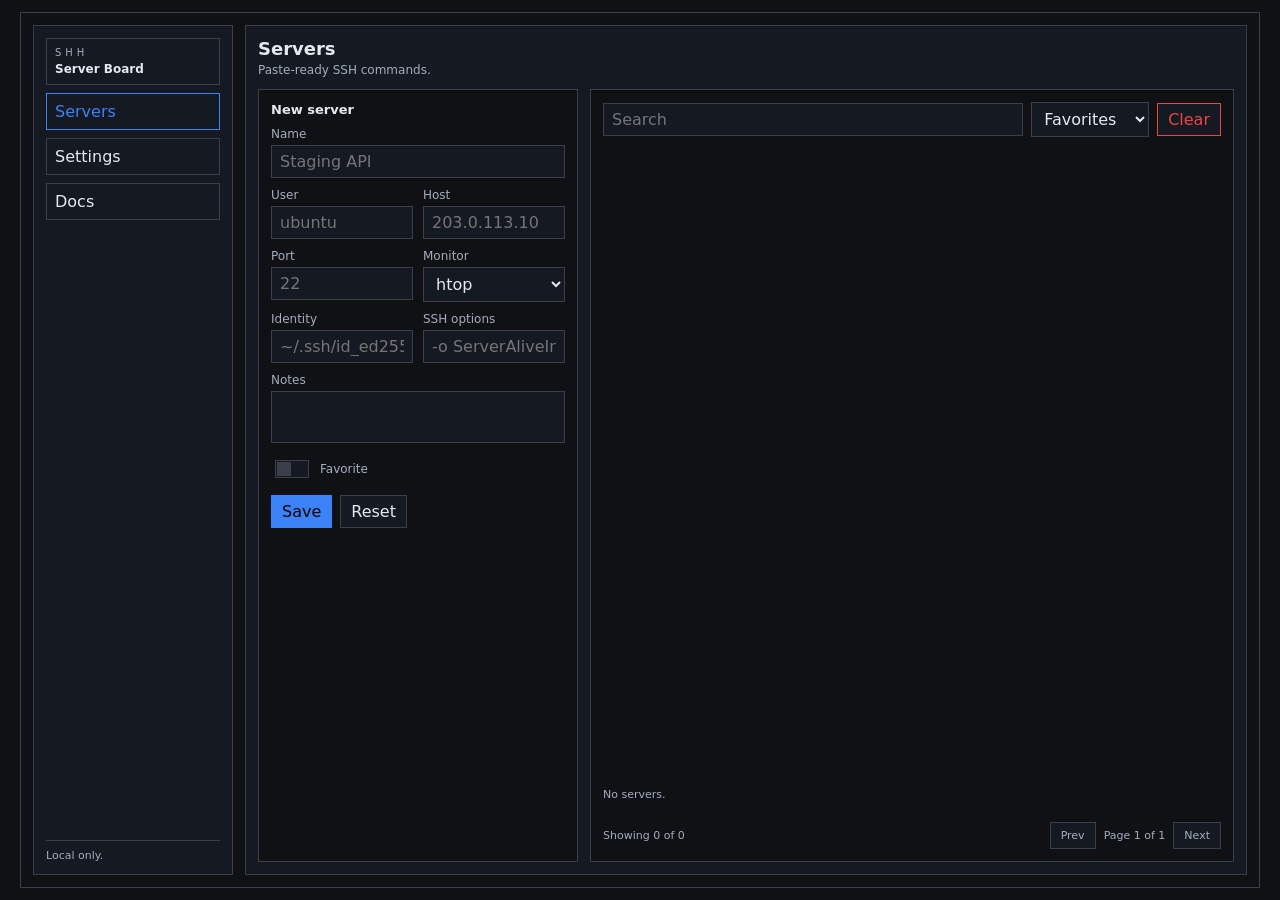
<file: index.html>
<!doctype html>
<html lang="en">
  <head>
    <meta charset="UTF-8" />
    <meta name="viewport" content="width=device-width, initial-scale=1.0" />
    <title>SHH Server Planner</title>
    <style>
      :root {
        --bg: #0f1115;
        --panel: #151922;
        --border: #3a3f4a;
        --text: #e6e9ef;
        --muted: #a4adbd;
        --accent: #3b82f6;
        --font: system-ui, -apple-system, Segoe UI, Roboto, "Helvetica Neue", Arial, sans-serif;
      }
      body.theme-dim {
        --bg: #141922;
        --panel: #1c2330;
        --border: #434b5a;
        --text: #eef1f6;
        --muted: #b1b9c8;
        --accent: #60a5fa;
      }
      body.theme-light {
        --bg: #eef2f7;
        --panel: #ffffff;
        --border: #cbd5e1;
        --text: #0f172a;
        --muted: #475569;
        --accent: #2563eb;
      }
      body.theme-cyber {
        --bg: #05070b;
        --panel: #0b111b;
        --border: #1b2b3c;
        --text: #00ddff;
        --muted: #6f98b6;
        --accent: #39ff40;
        --font: "Consolas", "Lucida Console", "Courier New", monospace;
        background-color: var(--bg);
        background-image: linear-gradient(rgba(57, 255, 183, 0.06) 1px, transparent 1px),
          linear-gradient(90deg, rgba(57, 255, 183, 0.05) 1px, transparent 1px);
        background-size: 32px 32px;
      }
      body.theme-popy {
        --bg: #fff6f2;
        --panel: #ffe0f0;
        --border: #ff7ab6;
        --text: #2b0a1f;
        --muted: #7c2a5c;
        --accent: #ff3ea5;
        --font: "Comic Sans MS", "Trebuchet MS", "Segoe UI", Arial, sans-serif;
      }
      body.theme-military {
        --bg: #1c2217;
        --panel: #2a3323;
        --border: #55624b;
        --text: #e7eadc;
        --muted: #b0b9a2;
        --accent: #9fb55f;
        --font: "Franklin Gothic Medium", "Arial Narrow", "Segoe UI", Arial, sans-serif;
      }
      body.theme-steel {
        --bg: #1a1d22;
        --panel: #232833;
        --border: #4b5563;
        --text: #e5e7eb;
        --muted: #9ca3af;
        --accent: #9aa6b2;
        --font: "Arial", "Helvetica", "Segoe UI", sans-serif;
        background-color: var(--bg);
        background-image: linear-gradient(135deg, rgba(255, 255, 255, 0.06), transparent 45%);
      }
      body.theme-blueprint {
        --bg: #0a1f44;
        --panel: #102b5a;
        --border: #2c5aa0;
        --text: #e6f0ff;
        --muted: #9db7e8;
        --accent: #7cc4ff;
        --font: "Courier New", "Lucida Console", "Consolas", monospace;
        background-color: var(--bg);
        background-image: linear-gradient(rgba(124, 196, 255, 0.12) 1px, transparent 1px),
          linear-gradient(90deg, rgba(124, 196, 255, 0.12) 1px, transparent 1px);
        background-size: 28px 28px;
      }
      * {
        box-sizing: border-box;
      }
      html,
      body {
        height: 100%;
      }
      body {
        margin: 0;
        font-family: var(--font);
        background-color: var(--bg);
        color: var(--text);
        overflow: hidden;
      }
      .hidden {
        display: none !important;
      }
      .app {
        height: 100%;
        padding: 12px;
        display: flex;
        align-items: stretch;
        justify-content: center;
      }
      .shell {
        width: 100%;
        max-width: 1240px;
        height: 100%;
        border: 1px solid var(--border);
        background: var(--bg);
        padding: 12px;
        display: grid;
        grid-template-columns: 200px 1fr;
        gap: 12px;
      }
      .sidebar {
        border: 1px solid var(--border);
        background: var(--panel);
        padding: 12px;
        display: flex;
        flex-direction: column;
        gap: 8px;
      }
      .brand {
        border: 1px solid var(--border);
        padding: 8px;
      }
      .brand small {
        display: block;
        letter-spacing: 0.4em;
        font-size: 10px;
        color: var(--muted);
      }
      .brand strong {
        display: block;
        font-size: 12px;
        margin-top: 4px;
      }
      .nav-button {
        text-align: left;
        padding: 8px;
        border: 1px solid var(--border);
        background: var(--panel);
        cursor: pointer;
      }
      .nav-button.active {
        border-color: var(--accent);
        color: var(--accent);
      }
      .sidebar-footer {
        margin-top: auto;
        font-size: 11px;
        color: var(--muted);
        border-top: 1px solid var(--border);
        padding-top: 8px;
      }
      .content {
        border: 1px solid var(--border);
        background: var(--panel);
        padding: 12px;
        display: flex;
        flex-direction: column;
        gap: 12px;
        min-height: 0;
      }
      .content-header {
        display: flex;
        align-items: center;
        justify-content: space-between;
        gap: 12px;
      }
      h1 {
        margin: 0;
        font-size: 18px;
      }
      .sub {
        margin-top: 4px;
        font-size: 12px;
        color: var(--muted);
      }
      .actions {
        display: flex;
        gap: 8px;
        flex-wrap: wrap;
      }
      .content-body {
        flex: 1;
        min-height: 0;
        overflow: hidden;
      }
      .servers-view {
        display: grid;
        grid-template-columns: 320px 1fr;
        gap: 12px;
        min-height: 0;
        height: 100%;
      }
      .settings-view {
        display: grid;
        grid-template-columns: repeat(2, minmax(0, 1fr));
        gap: 12px;
      }
      .docs-view {
        display: grid;
        grid-template-columns: 1fr;
        gap: 12px;
      }
      .panel {
        border: 1px solid var(--border);
        background: var(--bg);
        padding: 12px;
        display: flex;
        flex-direction: column;
        gap: 10px;
        min-height: 0;
      }
      .panel-title {
        display: flex;
        align-items: center;
        justify-content: space-between;
        gap: 8px;
        font-size: 13px;
        font-weight: 600;
      }
      .panel.editing {
        border-color: var(--accent);
      }
      .form-grid {
        display: grid;
        grid-template-columns: repeat(2, minmax(0, 1fr));
        gap: 10px;
      }
      .span-2 {
        grid-column: span 2;
      }
      label {
        font-size: 12px;
        color: var(--muted);
        display: block;
        margin-bottom: 4px;
      }
      input,
      select,
      textarea,
      button {
        font: inherit;
        color: inherit;
      }
      input,
      select,
      textarea {
        width: 100%;
        padding: 6px 8px;
        background: var(--panel);
        border: 1px solid var(--border);
        color: var(--text);
      }
      textarea {
        resize: none;
      }
      button,
      .file-btn {
        padding: 6px 10px;
        background: var(--panel);
        border: 1px solid var(--border);
        cursor: pointer;
      }
      button.primary {
        border-color: var(--accent);
        background: var(--accent);
        color: #000000;
      }
      body.theme-cyber button.primary {
        box-shadow: 0 0 0 1px var(--accent), 0 0 12px rgba(57, 255, 183, 0.25);
      }
      button.danger {
        border-color: #ef4444;
        color: #ef4444;
      }
      .toolbar {
        display: grid;
        grid-template-columns: 1fr auto auto;
        gap: 8px;
        align-items: center;
      }
      .server-grid {
        display: grid;
        grid-template-columns: repeat(2, minmax(0, 1fr));
        grid-template-rows: repeat(2, minmax(0, 1fr));
        gap: 10px;
        flex: 1;
        min-height: 0;
      }
      .server-card {
        border: 1px solid var(--border);
        padding: 10px;
        display: flex;
        flex-direction: column;
        gap: 6px;
        overflow: hidden;
      }
      .server-header {
        display: flex;
        align-items: flex-start;
        justify-content: space-between;
        gap: 8px;
      }
      .server-name {
        font-size: 13px;
        font-weight: 600;
        margin: 0;
      }
      .server-meta,
      .tiny {
        font-size: 11px;
        color: var(--muted);
      }
      .command {
        font-family: ui-monospace, SFMono-Regular, Menlo, Monaco, Consolas, "Liberation Mono", "Courier New", monospace;
        font-size: 11px;
        padding: 6px 8px;
        border: 1px solid var(--border);
        background: var(--panel);
        white-space: nowrap;
        overflow: hidden;
        text-overflow: ellipsis;
      }
      .footer {
        display: flex;
        align-items: center;
        justify-content: space-between;
        gap: 8px;
        font-size: 11px;
        color: var(--muted);
      }
      .badge {
        border: 1px solid var(--border);
        padding: 2px 6px;
        font-size: 10px;
      }
      .pagination {
        display: flex;
        align-items: center;
        justify-content: space-between;
        font-size: 11px;
        color: var(--muted);
      }
      .theme-row {
        display: grid;
        grid-template-columns: repeat(auto-fit, minmax(72px, 1fr));
        gap: 8px;
      }
      .modal {
        position: fixed;
        inset: 0;
        background: rgba(0, 0, 0, 0.6);
        display: flex;
        align-items: center;
        justify-content: center;
        padding: 12px;
        backdrop-filter: blur(2px);
      }
      .modal.hidden {
        display: none;
      }
      .modal-card {
        width: min(360px, 92vw);
        border: 1px solid var(--border);
        background: var(--panel);
        padding: 12px;
      }
      .modal-actions {
        display: flex;
        justify-content: flex-end;
        gap: 8px;
        margin-top: 12px;
      }
      .toast {
        position: fixed;
        right: 16px;
        bottom: 16px;
        border: 1px solid var(--border);
        background: var(--panel);
        padding: 6px 10px;
        font-size: 12px;
        z-index: 30;
      }
      .segment {
        position: relative;
        display: block;
        cursor: pointer;
      }
      .segment input {
        appearance: none;
        -webkit-appearance: none;
        position: absolute;
        inset: 0;
        margin: 0;
        opacity: 0;
      }
      .segment span {
        display: block;
        text-align: center;
        padding: 6px 8px;
        border: 1px solid var(--border);
        background: var(--panel);
        color: var(--muted);
        cursor: pointer;
        user-select: none;
      }
      .segment input:checked + span {
        border-color: var(--accent);
        color: var(--accent);
      }
      .segment input:focus-visible + span {
        outline: 2px solid var(--accent);
        outline-offset: 2px;
      }
      .toggle {
        display: inline-flex;
        align-items: center;
        gap: 8px;
        font-size: 12px;
        color: var(--muted);
      }
      .toggle input {
        appearance: none;
        -webkit-appearance: none;
        width: 34px;
        height: 18px;
        border: 1px solid var(--border);
        background: var(--panel);
        position: relative;
        cursor: pointer;
      }
      .toggle input::after {
        content: "";
        position: absolute;
        top: 1px;
        left: 1px;
        width: 14px;
        height: 14px;
        background: var(--border);
        transition: left 0.15s ease, background 0.15s ease;
      }
      .toggle input:checked {
        border-color: var(--accent);
      }
      .toggle input:checked::after {
        left: 17px;
        background: var(--accent);
      }
      .toggle input:focus-visible {
        outline: 2px solid var(--accent);
        outline-offset: 2px;
      }
      .doc-list {
        margin: 0;
        padding-left: 16px;
        display: grid;
        gap: 6px;
        font-size: 12px;
      }
      .doc-callout {
        border: 1px dashed var(--border);
        padding: 8px;
        font-size: 11px;
        color: var(--muted);
      }
      @media (max-width: 1050px) {
        .shell {
          grid-template-columns: 180px 1fr;
        }
        .servers-view {
          grid-template-columns: 300px 1fr;
        }
      }
      @media (max-width: 900px) {
        .shell {
          grid-template-columns: 160px 1fr;
        }
        .servers-view {
          grid-template-columns: 1fr;
        }
        .settings-view {
          grid-template-columns: 1fr;
        }
        .docs-view {
          grid-template-columns: 1fr;
        }
      }
      @media (max-height: 760px) {
        .shell {
          padding: 8px;
          gap: 8px;
        }
        .sidebar,
        .content,
        .panel {
          padding: 8px;
        }
      }
    </style>
  </head>
  <body class="theme-dark">
    <div class="app">
      <div class="shell">
        <aside class="sidebar">
          <div class="brand">
            <small>SHH</small>
            <strong>Server Board</strong>
          </div>
          <button class="nav-button active" data-view="servers">Servers</button>
          <button class="nav-button" data-view="settings">Settings</button>
          <button class="nav-button" data-view="docs">Docs</button>
          <div class="sidebar-footer">Local only.</div>
        </aside>

        <section class="content">
          <div class="content-header">
            <div>
              <h1>Servers</h1>
              <div class="sub">Paste-ready SSH commands.</div>
            </div>
          </div>

          <div class="content-body">
            <div id="view-servers" class="servers-view">
              <section class="panel" id="formPanel">
                <div class="panel-title">
                  <span id="formTitle">New server</span>
                  <span id="formStatus" class="tiny"></span>
                </div>
                <form id="serverForm" class="form-grid">
                  <div class="span-2">
                    <label for="name">Name</label>
                    <input id="name" name="name" required placeholder="Staging API" />
                  </div>
                  <div>
                    <label for="username">User</label>
                    <input id="username" name="username" required placeholder="ubuntu" />
                  </div>
                  <div>
                    <label for="host">Host</label>
                    <input id="host" name="host" required placeholder="203.0.113.10" />
                  </div>
                  <div>
                    <label for="port">Port</label>
                    <input id="port" name="port" type="number" min="1" max="65535" placeholder="22" />
                  </div>
                  <div>
                    <label for="tool">Monitor</label>
                    <select id="tool" name="tool">
                      <option value="htop">htop</option>
                      <option value="btop">btop</option>
                    </select>
                  </div>
                  <div>
                    <label for="identity">Identity</label>
                    <input id="identity" name="identity" placeholder="~/.ssh/id_ed25519" />
                  </div>
                  <div>
                    <label for="sshOptions">SSH options</label>
                    <input id="sshOptions" name="sshOptions" placeholder="-o ServerAliveInterval=30" />
                  </div>
                  <div class="span-2">
                    <label for="notes">Notes</label>
                    <textarea id="notes" name="notes" rows="2"></textarea>
                  </div>
                  <label class="span-2 toggle">
                    <input id="favorite" type="checkbox" />
                    Favorite
                  </label>
                  <div class="span-2" style="display: flex; gap: 8px; flex-wrap: wrap;">
                    <button type="submit" id="saveBtn" class="primary">Save</button>
                    <button type="button" id="resetBtn">Reset</button>
                  </div>
                </form>
              </section>

              <section class="panel">
                <div class="toolbar">
                  <input id="searchInput" placeholder="Search" />
                  <select id="sortSelect">
                    <option value="favorite">Favorites</option>
                    <option value="name">Name A-Z</option>
                    <option value="recent">Recent</option>
                    <option value="created">Newest</option>
                  </select>
                  <button id="clearAllBtn" class="danger">Clear</button>
                </div>

                <div id="serverList" class="server-grid"></div>
                <p id="emptyState" class="tiny hidden">No servers.</p>
                <div class="pagination">
                  <span id="countLabel">Showing 0 of 0</span>
                  <div style="display: flex; gap: 8px; align-items: center;">
                    <button id="prevPageBtn">Prev</button>
                    <span id="pageLabel">Page 1 of 1</span>
                    <button id="nextPageBtn">Next</button>
                  </div>
                </div>
              </section>
            </div>

            <div id="view-settings" class="settings-view hidden">
              <section class="panel">
                <div class="panel-title">Theme</div>
                <div class="theme-row">
                  <label class="segment">
                    <input type="radio" name="theme" value="dark" form="settingsForm" />
                    <span>Dark</span>
                  </label>
                  <label class="segment">
                    <input type="radio" name="theme" value="dim" form="settingsForm" />
                    <span>Dim</span>
                  </label>
                  <label class="segment">
                    <input type="radio" name="theme" value="light" form="settingsForm" />
                    <span>Light</span>
                  </label>
                  <label class="segment">
                    <input type="radio" name="theme" value="cyber" form="settingsForm" />
                    <span>Cyber</span>
                  </label>
                  <label class="segment">
                    <input type="radio" name="theme" value="popy" form="settingsForm" />
                    <span>Pop-y</span>
                  </label>
                  <label class="segment">
                    <input type="radio" name="theme" value="military" form="settingsForm" />
                    <span>Military</span>
                  </label>
                  <label class="segment">
                    <input type="radio" name="theme" value="steel" form="settingsForm" />
                    <span>Steel</span>
                  </label>
                  <label class="segment">
                    <input type="radio" name="theme" value="blueprint" form="settingsForm" />
                    <span>Blueprint</span>
                  </label>
                </div>
              </section>

              <section class="panel">
                <div class="panel-title">Defaults</div>
                <form id="settingsForm" class="form-grid">
                  <div>
                    <label for="settingsDefaultTool">Default monitor</label>
                    <select id="settingsDefaultTool" name="defaultTool">
                      <option value="htop">htop</option>
                      <option value="btop">btop</option>
                    </select>
                  </div>
                  <label class="span-2 toggle">
                    <input id="settingsShowNotes" name="showNotes" type="checkbox" />
                    Show notes
                  </label>
                  <label class="span-2 toggle">
                    <input id="settingsAutoMark" name="autoMarkUsed" type="checkbox" />
                    Auto mark on copy
                  </label>
                </form>
              </section>

              <section class="panel">
                <div class="panel-title">Data</div>
                <div style="display: flex; gap: 8px; flex-wrap: wrap;">
                  <button id="exportBtn">Export</button>
                  <label class="file-btn">
                    Import
                    <input id="importInput" type="file" accept="application/json" class="hidden" />
                  </label>
                  <button id="resetSettingsBtn">Reset</button>
                </div>
                <div class="tiny">Use JSON for import/export.</div>
              </section>
            </div>

            <div id="view-docs" class="docs-view hidden">
              <section class="panel">
                <div class="panel-title">Quick start</div>
                <ol class="doc-list">
                  <li>Add a server.</li>
                  <li>Copy SSH or Monitor.</li>
                  <li>Paste in your terminal.</li>
                </ol>
              </section>
              <section class="panel">
                <div class="panel-title">Notes</div>
                <ul class="doc-list">
                  <li>Port defaults to 22.</li>
                  <li>Settings has theme + import/export.</li>
                  <li>Everything stays in your browser.</li>
                </ul>
                <div class="doc-callout">Tip: click any command to copy.</div>
              </section>
            </div>
          </div>
        </section>
      </div>
    </div>

    <div id="confirmModal" class="modal hidden" aria-hidden="true">
      <div class="modal-card">
        <div class="panel-title" id="confirmTitle">Confirm</div>
        <div class="tiny" id="confirmMessage">Are you sure?</div>
        <div class="modal-actions">
          <button id="confirmCancelBtn">Cancel</button>
          <button id="confirmActionBtn" class="danger">Confirm</button>
        </div>
      </div>
    </div>

    <div id="toast" class="toast hidden" role="status" aria-live="polite"></div>

    <template id="serverCardTemplate">
      <article class="server-card">
        <div class="server-header">
          <div>
            <h3 class="server-name" data-field="name"></h3>
            <p class="server-meta" data-field="meta"></p>
          </div>
          <div style="display: flex; gap: 6px; flex-wrap: wrap;">
            <button data-action="edit">Edit</button>
            <button data-action="delete" class="danger">Delete</button>
          </div>
        </div>
        <div>
          <div class="footer">
            <span class="tiny">SSH</span>
            <button data-action="copy-ssh">Copy</button>
          </div>
          <div class="command" data-field="ssh"></div>
        </div>
        <div>
          <div class="footer">
            <span class="tiny">Monitor</span>
            <button data-action="copy-monitor">Copy</button>
          </div>
          <div class="command" data-field="monitor"></div>
        </div>
        <div class="tiny hidden" data-field="notes"></div>
        <div class="footer">
          <span data-field="used"></span>
          <div style="display: flex; gap: 6px; align-items: center;">
            <span class="badge hidden" data-field="favorite">Favorite</span>
            <button data-action="mark-used">Used</button>
          </div>
        </div>
      </article>
    </template>

    <script>
      const form = document.getElementById("serverForm");
      const serverList = document.getElementById("serverList");
      const emptyState = document.getElementById("emptyState");
      const formStatus = document.getElementById("formStatus");
      const formPanel = document.getElementById("formPanel");
      const formTitle = document.getElementById("formTitle");
      const saveBtn = document.getElementById("saveBtn");
      const resetBtn = document.getElementById("resetBtn");
      const clearAllBtn = document.getElementById("clearAllBtn");
      const searchInput = document.getElementById("searchInput");
      const sortSelect = document.getElementById("sortSelect");
      const exportBtn = document.getElementById("exportBtn");
      const importInput = document.getElementById("importInput");
      const template = document.getElementById("serverCardTemplate");
      const countLabel = document.getElementById("countLabel");
      const pageLabel = document.getElementById("pageLabel");
      const prevPageBtn = document.getElementById("prevPageBtn");
      const nextPageBtn = document.getElementById("nextPageBtn");
      const settingsForm = document.getElementById("settingsForm");
      const settingsDefaultTool = document.getElementById("settingsDefaultTool");
      const settingsShowNotes = document.getElementById("settingsShowNotes");
      const settingsAutoMark = document.getElementById("settingsAutoMark");
      const resetSettingsBtn = document.getElementById("resetSettingsBtn");
      const viewServers = document.getElementById("view-servers");
      const viewSettings = document.getElementById("view-settings");
      const viewDocs = document.getElementById("view-docs");
      const viewButtons = document.querySelectorAll("[data-view]");
      const themeInputs = document.querySelectorAll('input[name="theme"]');
      const confirmModal = document.getElementById("confirmModal");
      const confirmTitle = document.getElementById("confirmTitle");
      const confirmMessage = document.getElementById("confirmMessage");
      const confirmCancelBtn = document.getElementById("confirmCancelBtn");
      const confirmActionBtn = document.getElementById("confirmActionBtn");
      const toast = document.getElementById("toast");

      const STORAGE_KEY = "shh_servers_v1";
      const SETTINGS_KEY = "shh_settings_v1";
      const VIEW_KEY = "shh_view_v1";
      const defaultSettings = {
        theme: "dark",
        pageSize: 4,
        showNotes: true,
        defaultTool: "htop",
        autoMarkUsed: true,
      };
      const state = {
        servers: [],
        editingId: null,
        filter: "",
        sort: "favorite",
        page: 1,
        pageCount: 1,
      };

      let pendingDeleteId = null;
      let confirmAction = null;
      let toastTimer = null;

      const uid = () => Math.random().toString(36).slice(2, 9);

      const sanitize = (value) => (value || "").toString().trim();

      const normalizePort = (value) => {
        const port = parseInt(value, 10);
        if (Number.isNaN(port) || port <= 0) return 22;
        return port;
      };

      const buildSsh = (server, options = {}) => {
        const port = normalizePort(server.port);
        const opts = [];
        if (options.tty) opts.push("-t");
        if (server.identity) opts.push(`-i ${server.identity}`);
        opts.push(`-p ${port}`);
        if (server.sshOptions) opts.push(server.sshOptions);
        return `ssh ${opts.join(" ")} ${server.username}@${server.host}`.trim();
      };

      const formatWhen = (iso) => {
        if (!iso) return "Never used";
        const date = new Date(iso);
        if (Number.isNaN(date.getTime())) return "Never used";
        return `Last used ${date.toLocaleDateString()} ${date.toLocaleTimeString([], {
          hour: "2-digit",
          minute: "2-digit",
        })}`;
      };

      const save = () => {
        localStorage.setItem(STORAGE_KEY, JSON.stringify(state.servers));
      };

      const load = () => {
        const raw = localStorage.getItem(STORAGE_KEY);
        if (!raw) return [];
        try {
          const parsed = JSON.parse(raw);
          if (Array.isArray(parsed)) return parsed;
        } catch (err) {
          console.warn("Failed to parse storage", err);
        }
        return [];
      };

      const loadSettings = () => {
        const raw = localStorage.getItem(SETTINGS_KEY);
        if (!raw) return { ...defaultSettings };
        try {
          const parsed = JSON.parse(raw);
          return {
            ...defaultSettings,
            ...parsed,
            pageSize: defaultSettings.pageSize,
          };
        } catch (err) {
          console.warn("Failed to parse settings", err);
        }
        return { ...defaultSettings };
      };

      let settings = loadSettings();

      const saveSettings = () => {
        localStorage.setItem(SETTINGS_KEY, JSON.stringify(settings));
      };

      const applySettings = () => {
        document.body.classList.remove(
          "theme-dark",
          "theme-dim",
          "theme-light",
          "theme-cyber",
          "theme-popy",
          "theme-military",
          "theme-steel",
          "theme-blueprint"
        );
        document.body.classList.add(`theme-${settings.theme}`);
        if (!state.editingId) {
          form.tool.value = settings.defaultTool;
        }
      };

      const syncSettingsForm = () => {
        themeInputs.forEach((input) => {
          input.checked = input.value === settings.theme;
        });
        if (settingsDefaultTool) settingsDefaultTool.value = settings.defaultTool;
        if (settingsShowNotes) settingsShowNotes.checked = settings.showNotes;
        if (settingsAutoMark) settingsAutoMark.checked = settings.autoMarkUsed;
      };

      const readThemeValue = () => {
        const selected = Array.from(themeInputs).find((input) => input.checked);
        return selected ? selected.value : settings.theme || defaultSettings.theme;
      };

      const updateSettingsFromInputs = () => {
        settings = {
          ...settings,
          theme: readThemeValue(),
          pageSize: defaultSettings.pageSize,
          defaultTool: settingsDefaultTool?.value || defaultSettings.defaultTool,
          showNotes: settingsShowNotes?.checked ?? defaultSettings.showNotes,
          autoMarkUsed: settingsAutoMark?.checked ?? defaultSettings.autoMarkUsed,
        };
        saveSettings();
        applySettings();
        state.page = 1;
        render();
      };

      const setView = (view) => {
        viewServers.classList.toggle("hidden", view !== "servers");
        viewSettings.classList.toggle("hidden", view !== "settings");
        viewDocs.classList.toggle("hidden", view !== "docs");
        viewButtons.forEach((btn) => {
          btn.classList.toggle("active", btn.dataset.view === view);
        });
        localStorage.setItem(VIEW_KEY, view);
      };

      const enterEditMode = (server) => {
        state.editingId = server.id;
        formTitle.textContent = "Edit server";
        saveBtn.textContent = "Update";
        resetBtn.textContent = "Cancel";
        formPanel.classList.add("editing");
        formStatus.textContent = `Editing ${server.name}`;
      };

      const exitEditMode = () => {
        state.editingId = null;
        formTitle.textContent = "New server";
        saveBtn.textContent = "Save";
        resetBtn.textContent = "Reset";
        formPanel.classList.remove("editing");
        formStatus.textContent = "";
      };

      const openConfirm = (server) => {
        pendingDeleteId = server.id;
        confirmTitle.textContent = "Delete server?";
        confirmMessage.textContent = `Delete ${server.name}?`;
        confirmActionBtn.textContent = "Delete";
        confirmActionBtn.classList.add("danger");
        confirmAction = () => {
          state.servers = state.servers.filter((item) => item.id !== pendingDeleteId);
          save();
          render();
        };
        confirmModal.classList.remove("hidden");
        confirmModal.setAttribute("aria-hidden", "false");
      };

      const closeConfirm = () => {
        confirmModal.classList.add("hidden");
        confirmModal.setAttribute("aria-hidden", "true");
        pendingDeleteId = null;
        confirmAction = null;
      };

      const openConfirmAction = ({ title, message, confirmLabel, danger, onConfirm }) => {
        confirmTitle.textContent = title;
        confirmMessage.textContent = message;
        confirmActionBtn.textContent = confirmLabel || "Confirm";
        confirmActionBtn.classList.toggle("danger", !!danger);
        confirmAction = onConfirm;
        confirmModal.classList.remove("hidden");
        confirmModal.setAttribute("aria-hidden", "false");
      };

      const showToast = (message) => {
        toast.textContent = message;
        toast.classList.remove("hidden");
        clearTimeout(toastTimer);
        toastTimer = setTimeout(() => {
          toast.classList.add("hidden");
        }, 1800);
      };

      const resetForm = () => {
        form.reset();
        exitEditMode();
        form.tool.value = settings.defaultTool;
      };

      const fillForm = (server) => {
        form.name.value = server.name;
        form.username.value = server.username;
        form.host.value = server.host;
        form.port.value = server.port || "";
        form.tool.value = server.tool;
        form.identity.value = server.identity || "";
        form.sshOptions.value = server.sshOptions || "";
        form.notes.value = server.notes || "";
        form.favorite.checked = !!server.favorite;
      };

      const updateUsed = (id) => {
        const server = state.servers.find((item) => item.id === id);
        if (!server) return;
        server.lastUsedAt = new Date().toISOString();
        save();
        render();
      };

      const render = () => {
        const filtered = state.servers
          .filter((server) => {
            if (!state.filter) return true;
            const haystack = `${server.name} ${server.username} ${server.host}`.toLowerCase();
            return haystack.includes(state.filter);
          })
          .sort((a, b) => {
            if (state.sort === "favorite") {
              if (a.favorite === b.favorite) return a.name.localeCompare(b.name);
              return a.favorite ? -1 : 1;
            }
            if (state.sort === "name") return a.name.localeCompare(b.name);
            if (state.sort === "recent") {
              return (b.lastUsedAt || "").localeCompare(a.lastUsedAt || "");
            }
            if (state.sort === "created") {
              return (b.createdAt || "").localeCompare(a.createdAt || "");
            }
            return 0;
          });

        const total = filtered.length;
        const pageSize = settings.pageSize;
        const pageCount = Math.max(1, Math.ceil(total / pageSize));
        state.pageCount = pageCount;
        if (state.page > pageCount) state.page = pageCount;
        const start = (state.page - 1) * pageSize;
        const pageItems = filtered.slice(start, start + pageSize);

        serverList.innerHTML = "";
        emptyState.classList.toggle("hidden", total !== 0);

        pageItems.forEach((server) => {
          const card = template.content.cloneNode(true);
          const sshCmd = buildSsh(server);
          const monitorCmd = `${buildSsh(server, { tty: true })} '${server.tool}'`;

          card.querySelector('[data-field="name"]').textContent = server.name;
          card.querySelector('[data-field="meta"]').textContent = `${server.username}@${server.host}:${normalizePort(
            server.port
          )} • ${server.tool}`;
          const favBadge = card.querySelector('[data-field="favorite"]');
          if (server.favorite) favBadge.classList.remove("hidden");

          const sshEl = card.querySelector('[data-field="ssh"]');
          sshEl.textContent = sshCmd;
          sshEl.title = sshCmd;
          const monitorEl = card.querySelector('[data-field="monitor"]');
          monitorEl.textContent = monitorCmd;
          monitorEl.title = monitorCmd;
          const notesEl = card.querySelector('[data-field="notes"]');
          if (settings.showNotes && server.notes) {
            notesEl.textContent = server.notes;
            notesEl.classList.remove("hidden");
          } else {
            notesEl.textContent = "";
            notesEl.classList.add("hidden");
          }
          card.querySelector('[data-field="used"]').textContent = formatWhen(server.lastUsedAt);

          card.querySelector("article").dataset.id = server.id;
          card.querySelector('[data-action="copy-ssh"]').dataset.cmd = encodeURIComponent(sshCmd);
          card.querySelector('[data-action="copy-monitor"]').dataset.cmd = encodeURIComponent(monitorCmd);

          serverList.appendChild(card);
        });

        const shownStart = total === 0 ? 0 : start + 1;
        const shownEnd = Math.min(start + pageSize, total);
        countLabel.textContent = total === 0 ? "Showing 0 of 0" : `Showing ${shownStart}-${shownEnd} of ${total}`;
        pageLabel.textContent = `Page ${state.page} of ${pageCount}`;
        prevPageBtn.disabled = state.page <= 1;
        nextPageBtn.disabled = state.page >= pageCount;
      };

      const copyText = async (text) => {
        try {
          await navigator.clipboard.writeText(text);
          return true;
        } catch (err) {
          console.warn("Clipboard failed", err);
        }
        return false;
      };

      const handleSubmit = (event) => {
        event.preventDefault();
        const now = new Date().toISOString();
        const rawPort = sanitize(form.port.value);
        const portValue = rawPort ? parseInt(rawPort, 10) : null;
        if (rawPort && (Number.isNaN(portValue) || portValue < 1 || portValue > 65535)) {
          formStatus.textContent = "Port must be 1-65535.";
          return;
        }
        const server = {
          id: state.editingId || uid(),
          name: sanitize(form.name.value),
          username: sanitize(form.username.value),
          host: sanitize(form.host.value),
          port: sanitize(form.port.value),
          tool: form.tool.value,
          identity: sanitize(form.identity.value),
          sshOptions: sanitize(form.sshOptions.value),
          notes: sanitize(form.notes.value),
          favorite: form.favorite.checked,
          createdAt: now,
          updatedAt: now,
          lastUsedAt: null,
        };

        if (!server.name || !server.username || !server.host) {
          formStatus.textContent = "Name, username, and host are required.";
          return;
        }
        if (/\\s/.test(server.host)) {
          formStatus.textContent = "Host cannot contain spaces.";
          return;
        }

        if (state.editingId) {
          const index = state.servers.findIndex((item) => item.id === state.editingId);
          if (index !== -1) {
            server.createdAt = state.servers[index].createdAt;
            server.lastUsedAt = state.servers[index].lastUsedAt;
            state.servers[index] = server;
          }
          formStatus.textContent = "Updated.";
        } else {
          const duplicate = state.servers.find((item) => {
            return (
              item.username === server.username &&
              item.host === server.host &&
              normalizePort(item.port) === normalizePort(server.port)
            );
          });
          if (duplicate) {
            formStatus.textContent = "Duplicate server exists.";
            return;
          }
          state.servers.unshift(server);
          formStatus.textContent = "Saved.";
          state.page = 1;
        }

        save();
        resetForm();
        render();
      };

      form.addEventListener("submit", handleSubmit);
      resetBtn.addEventListener("click", () => resetForm());

      viewButtons.forEach((btn) => {
        btn.addEventListener("click", () => setView(btn.dataset.view));
      });

      confirmCancelBtn.addEventListener("click", closeConfirm);
      confirmModal.addEventListener("click", (event) => {
        if (event.target === confirmModal) {
          closeConfirm();
        }
      });
      confirmActionBtn.addEventListener("click", () => {
        if (confirmAction) {
          confirmAction();
        }
        closeConfirm();
      });

      settingsForm.addEventListener("change", updateSettingsFromInputs);
      themeInputs.forEach((input) => {
        input.addEventListener("change", updateSettingsFromInputs);
      });
      document.addEventListener("change", (event) => {
        if (event.target && event.target.name === "theme") {
          updateSettingsFromInputs();
        }
      });
      resetSettingsBtn.addEventListener("click", () => {
        settings = { ...defaultSettings };
        saveSettings();
        applySettings();
        syncSettingsForm();
        state.page = 1;
        render();
      });

      document.addEventListener("keydown", (event) => {
        if (event.key === "Escape" && !confirmModal.classList.contains("hidden")) {
          closeConfirm();
        }
      });

      document.addEventListener("keydown", (event) => {
        if (event.key === "Escape" && state.editingId && confirmModal.classList.contains("hidden")) {
          resetForm();
        }
        if ((event.ctrlKey || event.metaKey) && event.key === "Enter") {
          if (!viewServers.classList.contains("hidden")) {
            form.requestSubmit();
          }
        }
      });

      serverList.addEventListener("click", async (event) => {
        const target = event.target;
        if (!(target instanceof HTMLElement)) return;
        const action = target.dataset.action;
        if (!action) return;
        const card = target.closest("article");
        if (!card) return;
        const id = card.dataset.id;
        if (!id) return;

        if (action === "edit") {
          const server = state.servers.find((item) => item.id === id);
          if (!server) return;
          fillForm(server);
          enterEditMode(server);
        }

        if (action === "delete") {
          const server = state.servers.find((item) => item.id === id);
          if (!server) return;
          openConfirm(server);
        }

        if (action === "copy-ssh" || action === "copy-monitor") {
          const raw = decodeURIComponent(target.dataset.cmd || "");
          if (!raw) return;
          const success = await copyText(raw);
          if (!success) {
            window.prompt("Copy command:", raw);
          } else {
            showToast(action === "copy-ssh" ? "SSH copied" : "Monitor copied");
          }
          if (settings.autoMarkUsed) {
            updateUsed(id);
          }
        }

        if (action === "mark-used") {
          updateUsed(id);
        }
      });

      searchInput.addEventListener("input", (event) => {
        state.filter = event.target.value.toLowerCase().trim();
        state.page = 1;
        render();
      });

      sortSelect.addEventListener("change", (event) => {
        state.sort = event.target.value;
        state.page = 1;
        render();
      });

      prevPageBtn.addEventListener("click", () => {
        if (state.page <= 1) return;
        state.page -= 1;
        render();
      });

      nextPageBtn.addEventListener("click", () => {
        if (state.page >= state.pageCount) return;
        state.page += 1;
        render();
      });

      clearAllBtn.addEventListener("click", () => {
        if (state.servers.length === 0) return;
        const ok = window.confirm("Clear all servers? This cannot be undone.");
        if (!ok) return;
        state.servers = [];
        state.page = 1;
        save();
        render();
      });

      exportBtn.addEventListener("click", () => {
        const payload = JSON.stringify(state.servers, null, 2);
        const blob = new Blob([payload], { type: "application/json" });
        const url = URL.createObjectURL(blob);
        const link = document.createElement("a");
        link.href = url;
        link.download = "servers.json";
        document.body.appendChild(link);
        link.click();
        link.remove();
        URL.revokeObjectURL(url);
        showToast("Export ready");
      });

      importInput.addEventListener("change", async (event) => {
        const file = event.target.files[0];
        if (!file) return;
        const text = await file.text();
        try {
          const parsed = JSON.parse(text);
          if (!Array.isArray(parsed)) throw new Error("Invalid format");
          const mapped = parsed.map((server) => ({
            id: server.id || uid(),
            name: sanitize(server.name),
            username: sanitize(server.username),
            host: sanitize(server.host),
            port: sanitize(server.port),
            tool: server.tool === "btop" ? "btop" : "htop",
            identity: sanitize(server.identity),
            sshOptions: sanitize(server.sshOptions),
            notes: sanitize(server.notes),
            favorite: !!server.favorite,
            createdAt: server.createdAt || new Date().toISOString(),
            updatedAt: new Date().toISOString(),
            lastUsedAt: server.lastUsedAt || null,
          }));

          const doImport = () => {
            state.servers = mapped;
            state.page = 1;
            save();
            render();
            showToast("Import complete");
          };

          if (state.servers.length > 0) {
            openConfirmAction({
              title: "Import data",
              message: "Replace current servers with imported data?",
              confirmLabel: "Import",
              danger: false,
              onConfirm: doImport,
            });
          } else {
            doImport();
          }
        } catch (err) {
          window.alert(`Import failed: ${err.message}`);
        }
        importInput.value = "";
      });

      state.servers = load();
      applySettings();
      syncSettingsForm();
      setView(localStorage.getItem(VIEW_KEY) || "servers");
      render();
    </script>
  </body>
</html>
</file>
